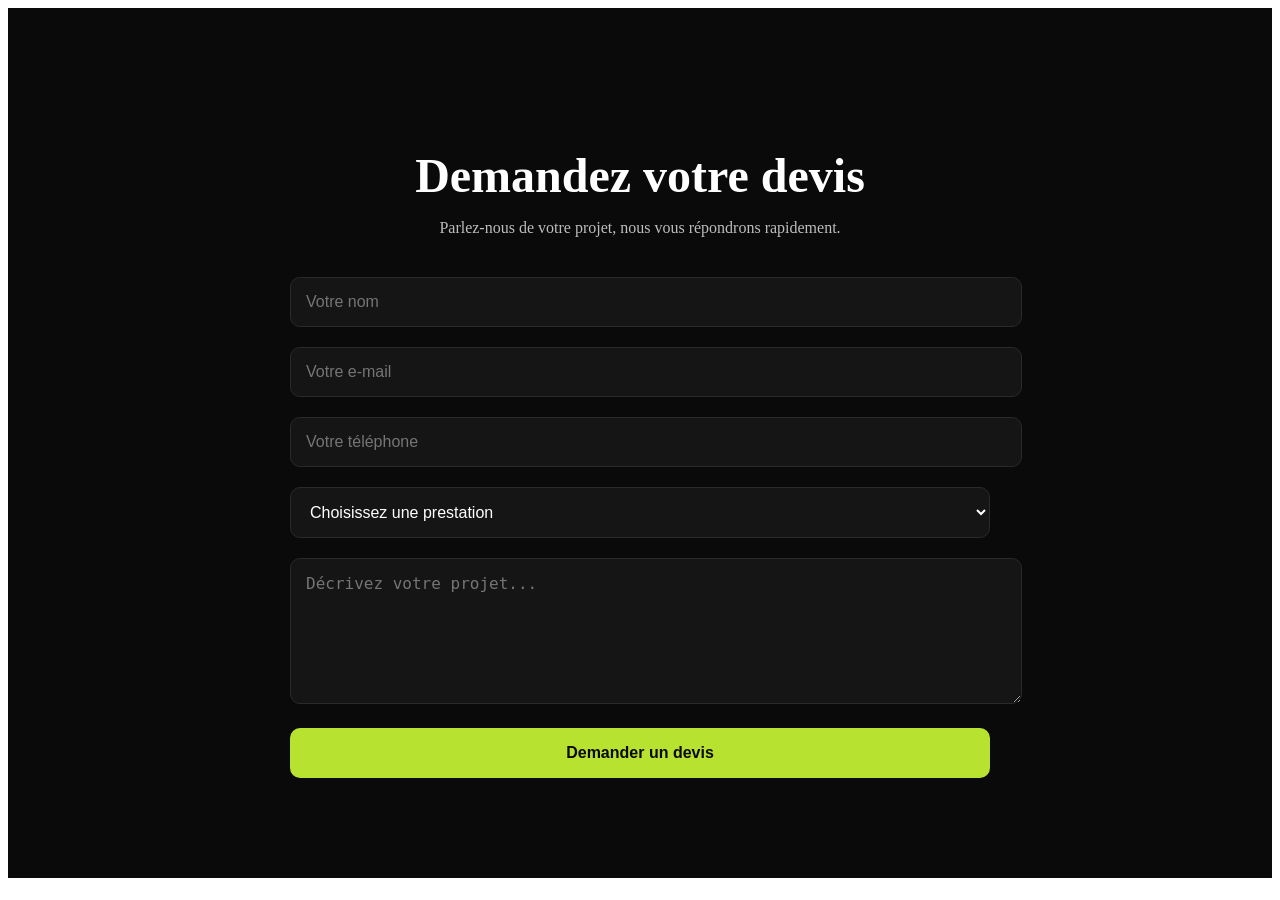
<file: contact/contact.html>
<!DOCTYPE html>
<html lang="fr">
<head>
    <meta charset="UTF-8">
    <meta name="viewport" content="width=device-width, initial-scale=1.0">
    <link rel="stylesheet" href="style-contact.css">
    <title>Document</title>
</head>
<body>
    <section class="contact">
    <div class="contact-container">
        <h2>Demandez votre devis</h2>
        <p>Parlez-nous de votre projet, nous vous répondrons rapidement.</p>

        <form action="#" method="POST">
            <div class="input-group">
                <input type="text" name="nom" placeholder="Votre nom" required>
            </div>

            <div class="input-group">
                <input type="email" name="email" placeholder="Votre e-mail" required>
            </div>

            <div class="input-group">
                <input type="tel" name="telephone" placeholder="Votre téléphone">
            </div>

            <div class="input-group">
                <select name="service">
                    <option value="">Choisissez une prestation</option>
                    <option>Covering complet</option>
                    <option>Covering partiel</option>
                    <option>Déchromage</option>
                    <option>PPF</option>
                    <option>Vitres teintées</option>
                </select>
            </div>

            <div class="input-group">
                <textarea name="message" rows="6" placeholder="Décrivez votre projet..." required></textarea>
            </div>

            <button type="submit">Demander un devis</button>
        </form>
    </div>
</section>
</body>
</html>
</file>
<file: contact/style-contact.css>
.contact {
    background: #0a0a0a;
    padding: 100px 20px;
    color: #fff;
}

.contact-container {
    max-width: 700px;
    margin: auto;
}

.contact h2 {
    font-size: 3rem;
    margin-bottom: 15px;
    text-align: center;
}

.contact p {
    text-align: center;
    color: #bdbdbd;
    margin-bottom: 40px;
}

.input-group {
    margin-bottom: 20px;
}

.contact input,
.contact select,
.contact textarea {
    width: 100%;
    padding: 15px;
    background: #151515;
    border: 1px solid #2a2a2a;
    border-radius: 10px;
    color: white;
    font-size: 1rem;
    transition: 0.3s;
}

.contact input:focus,
.contact select:focus,
.contact textarea:focus {
    border-color: #b7e230;
    box-shadow: 0 0 15px rgba(183, 226, 48, 0.3);
    outline: none;
}

.contact button {
    width: 100%;
    padding: 16px;
    border: none;
    border-radius: 10px;
    background: #b7e230;
    color: #0a0a0a;
    font-weight: bold;
    font-size: 1rem;
    cursor: pointer;
    transition: 0.3s;
}

.contact button:hover {
    transform: translateY(-2px);
    box-shadow: 0 0 20px rgba(183, 226, 48, 0.4);
}
</file>
